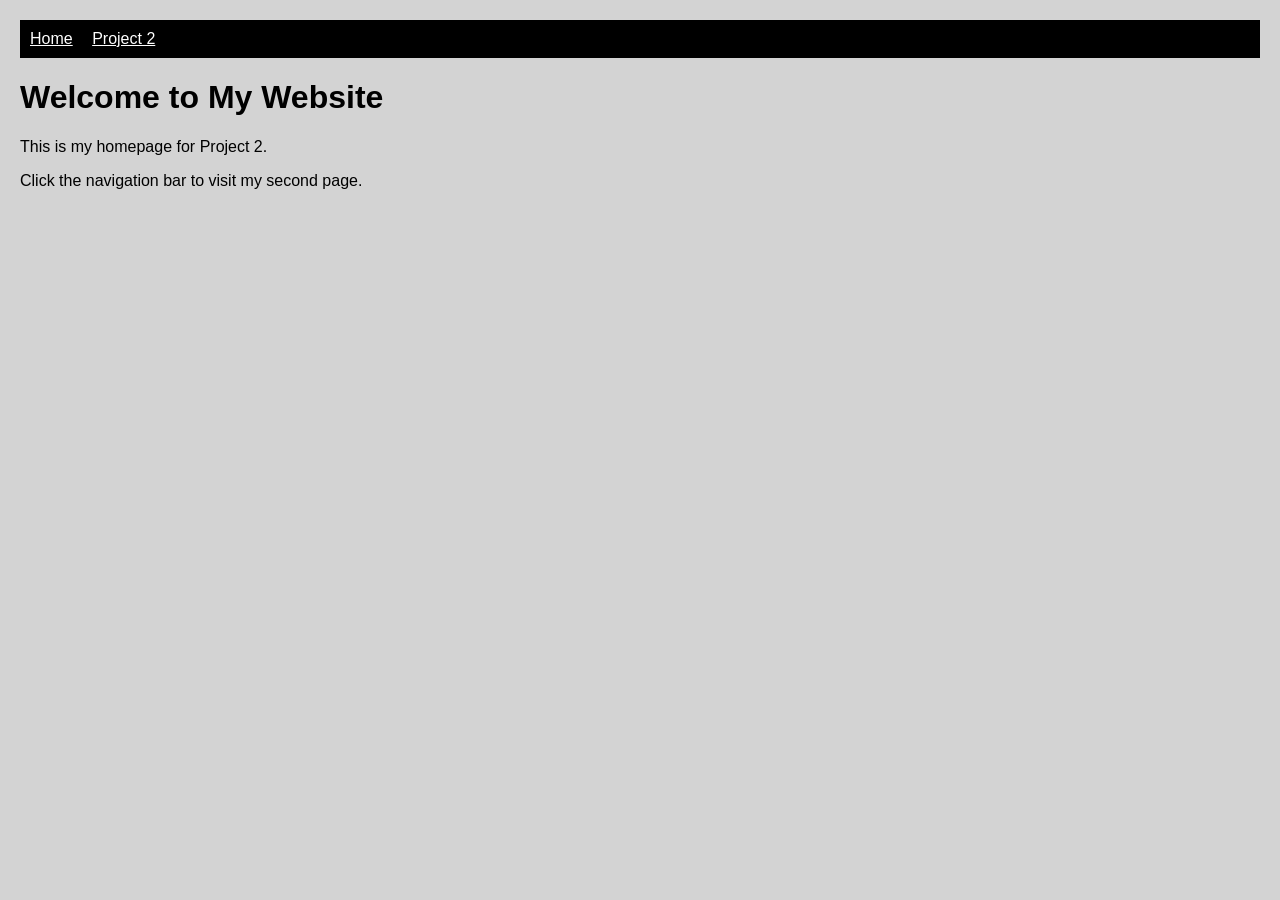
<file: index.html>
<!DOCTYPE html>
<html lang="en">
<head>
    <meta charset="UTF-8">
    <title>Home Page</title>
</head>
<body style="background-color: lightgray; font-family: Arial; margin: 20px;">

    <nav style="background-color: black; padding: 10px;">
        <a href="index.html" style="color: white; margin-right: 15px;">Home</a>
        <a href="html/project2.html" style="color: white;">Project 2</a>
    </nav>

    <h1>Welcome to My Website</h1>
    <p>This is my homepage for Project 2.</p>
    <p>Click the navigation bar to visit my second page.</p>

</body>
</html>
</file>
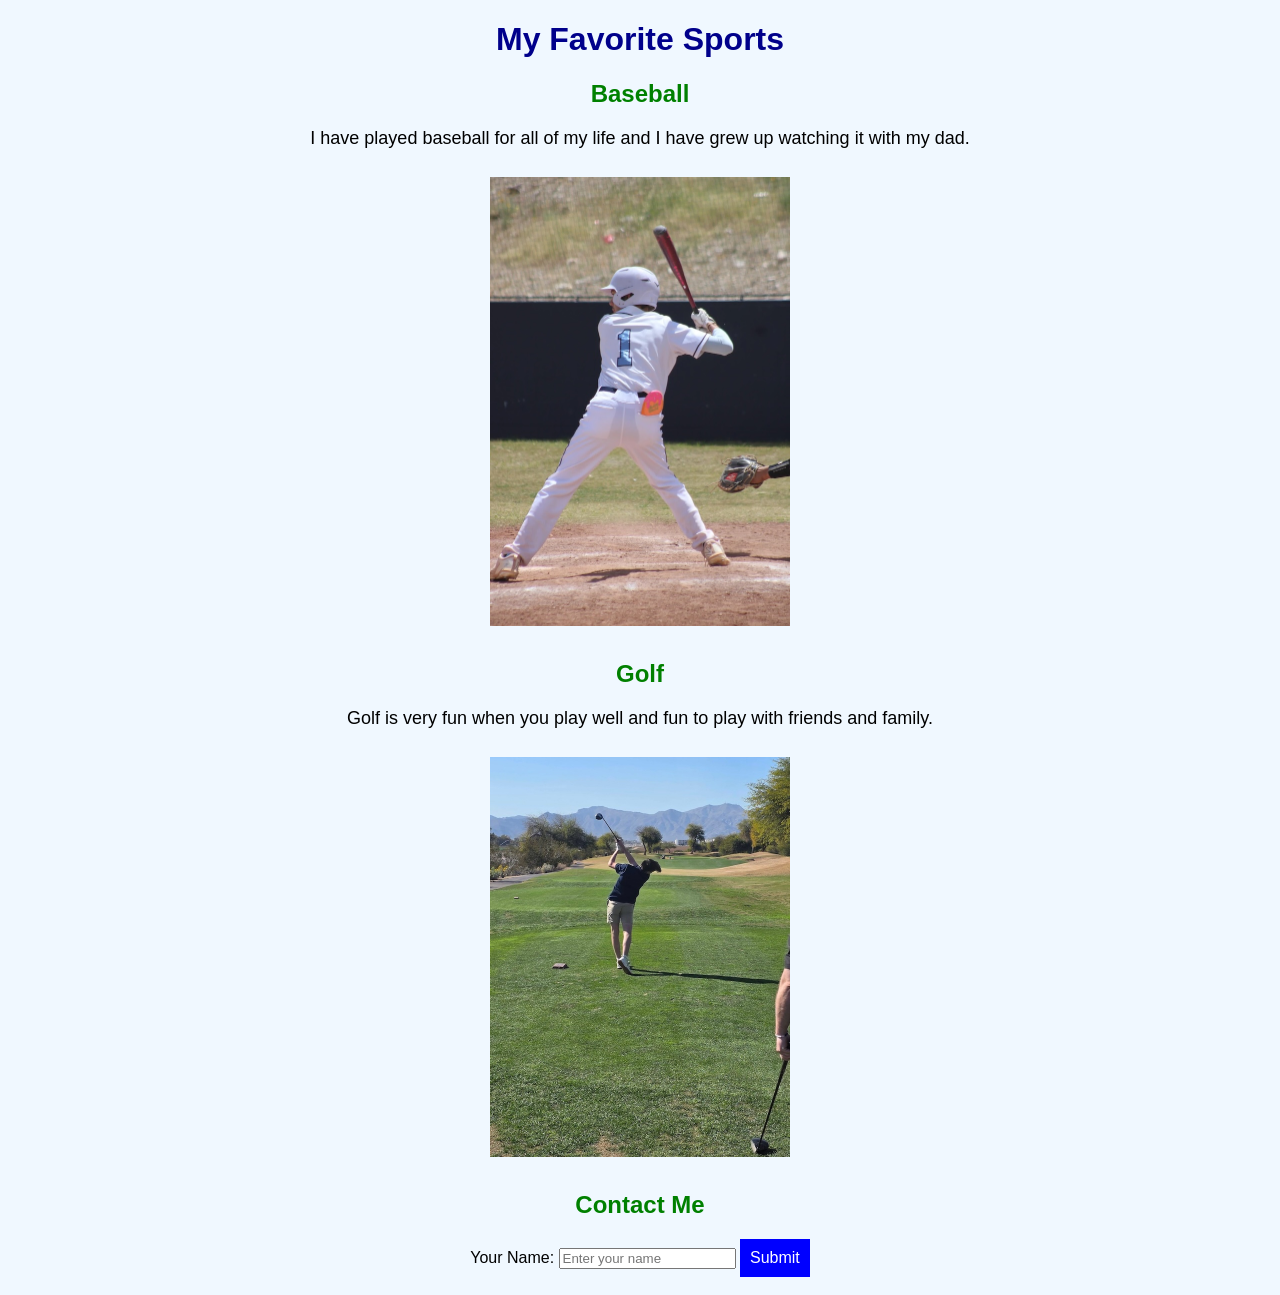
<file: project4/project4.html>
<!DOCTYPE html>
<html lang="en">
<head>
    <title>Project 4 - My Interests</title>
    <link rel="stylesheet" href="styles.css">
</head>

<body>

    <h1>My Favorite Sports</h1>

    <h2>Baseball</h2>
    <p>I have played baseball for all of my life and I have grew up watching it with my dad.</p>
    <img src="baseball.jpg" alt="Baseball">
    <h2>Golf</h2>
    <p>Golf is very fun when you play well and fun to play with friends and family.</p>
    <img src="golf.jpg" alt="Golf">

    <h2>Contact Me</h2>
    <form id="myForm">
        <label for="name">Your Name:</label>
        <input type="text" id="name" placeholder="Enter your name">
        <button type="button" onclick="greetUser()">Submit</button>
    </form>

    <p id="message"></p>

    <script src="script.js"></script>

</body>
</html>
</file>
<file: project4/styles.css>
body {
    background-color: #f0f8ff;
    font-family: Arial, sans-serif;
    text-align: center;
}

h1 {
    color: darkblue;
}

h2 {
    color: green;
}

p {
    font-size: 18px;
    color: black;
}

img {
    width: 300px;
    height: auto;
    margin: 10px;
}

button {
    padding: 10px;
    font-size: 16px;
    background-color: blue;
    color: white;
    border: none;
    cursor: pointer;
}

button:hover {
    background-color: darkblue;
}
</file>
